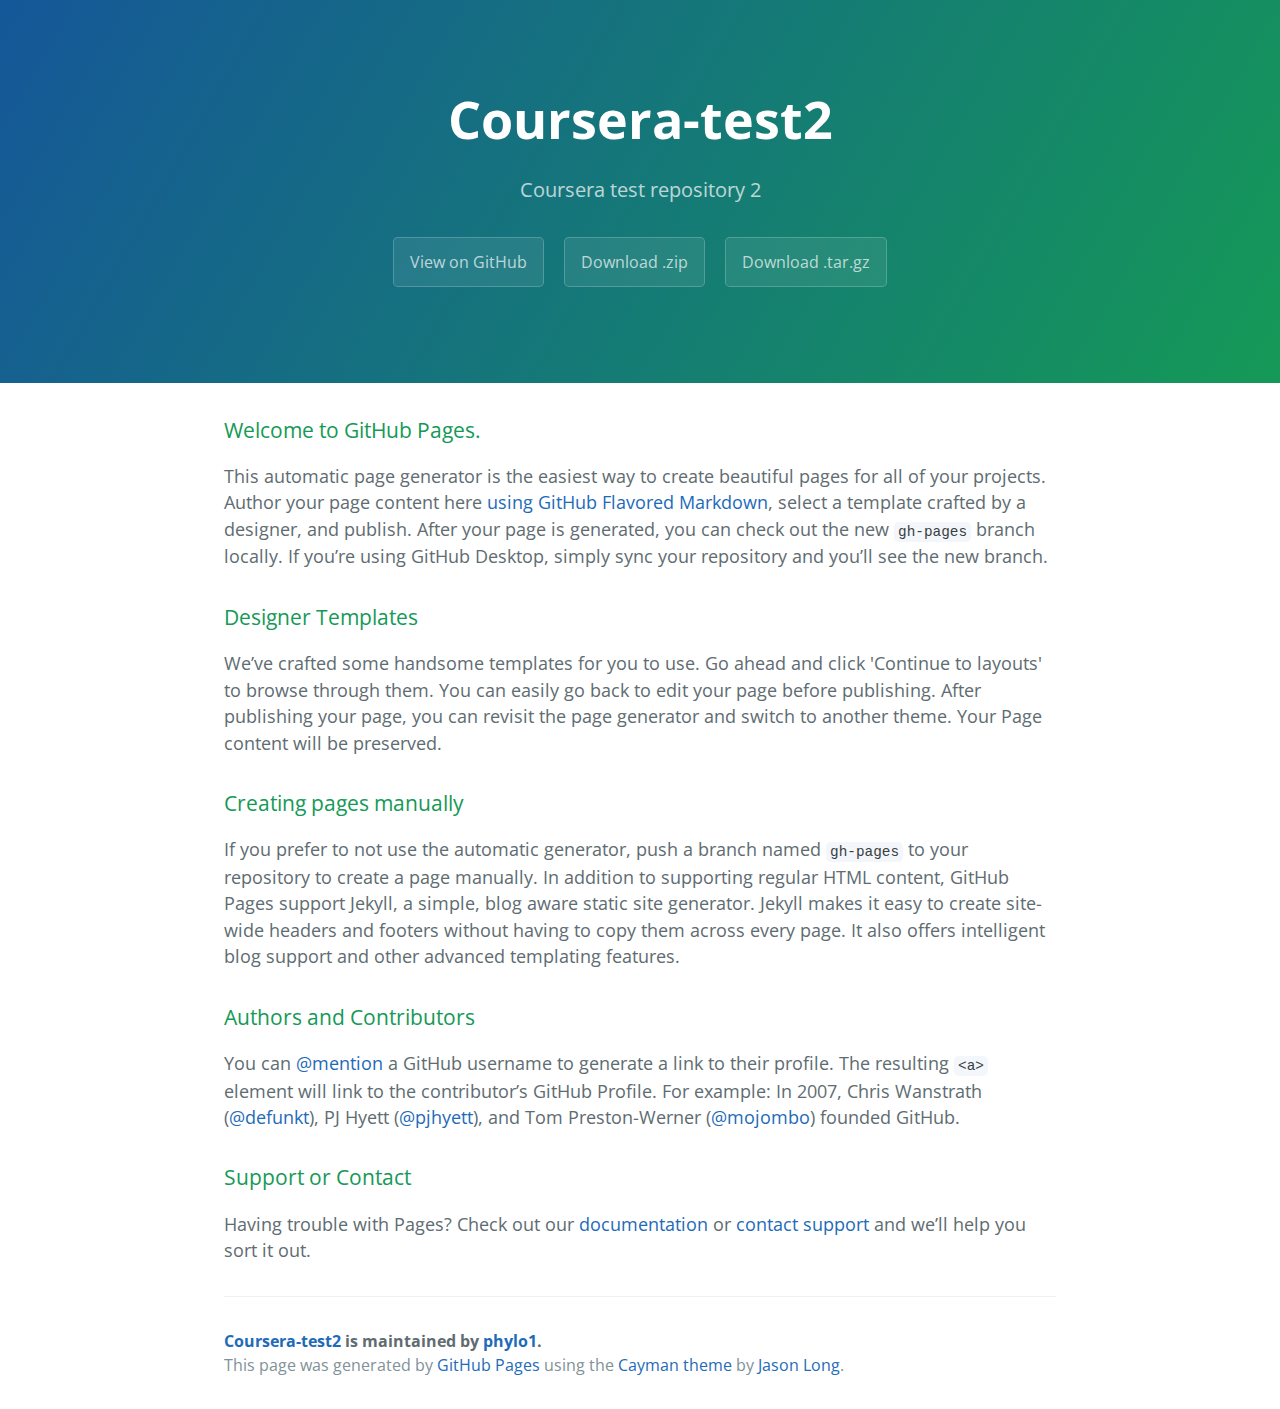
<file: index.html>
<!DOCTYPE html>
<html lang="en-us">
  <head>
    <meta charset="UTF-8">
    <title>Coursera-test2 by phylo1</title>
    <meta name="viewport" content="width=device-width, initial-scale=1">
    <link rel="stylesheet" type="text/css" href="stylesheets/normalize.css" media="screen">
    <link href='https://fonts.googleapis.com/css?family=Open+Sans:400,700' rel='stylesheet' type='text/css'>
    <link rel="stylesheet" type="text/css" href="stylesheets/stylesheet.css" media="screen">
    <link rel="stylesheet" type="text/css" href="stylesheets/github-light.css" media="screen">
  </head>
  <body>
    <section class="page-header">
      <h1 class="project-name">Coursera-test2</h1>
      <h2 class="project-tagline">Coursera test repository 2</h2>
      <a href="https://github.com/phylo1/coursera-test2" class="btn">View on GitHub</a>
      <a href="https://github.com/phylo1/coursera-test2/zipball/master" class="btn">Download .zip</a>
      <a href="https://github.com/phylo1/coursera-test2/tarball/master" class="btn">Download .tar.gz</a>
    </section>

    <section class="main-content">
      <h3>
<a id="welcome-to-github-pages" class="anchor" href="#welcome-to-github-pages" aria-hidden="true"><span aria-hidden="true" class="octicon octicon-link"></span></a>Welcome to GitHub Pages.</h3>

<p>This automatic page generator is the easiest way to create beautiful pages for all of your projects. Author your page content here <a href="https://guides.github.com/features/mastering-markdown/">using GitHub Flavored Markdown</a>, select a template crafted by a designer, and publish. After your page is generated, you can check out the new <code>gh-pages</code> branch locally. If you’re using GitHub Desktop, simply sync your repository and you’ll see the new branch.</p>

<h3>
<a id="designer-templates" class="anchor" href="#designer-templates" aria-hidden="true"><span aria-hidden="true" class="octicon octicon-link"></span></a>Designer Templates</h3>

<p>We’ve crafted some handsome templates for you to use. Go ahead and click 'Continue to layouts' to browse through them. You can easily go back to edit your page before publishing. After publishing your page, you can revisit the page generator and switch to another theme. Your Page content will be preserved.</p>

<h3>
<a id="creating-pages-manually" class="anchor" href="#creating-pages-manually" aria-hidden="true"><span aria-hidden="true" class="octicon octicon-link"></span></a>Creating pages manually</h3>

<p>If you prefer to not use the automatic generator, push a branch named <code>gh-pages</code> to your repository to create a page manually. In addition to supporting regular HTML content, GitHub Pages support Jekyll, a simple, blog aware static site generator. Jekyll makes it easy to create site-wide headers and footers without having to copy them across every page. It also offers intelligent blog support and other advanced templating features.</p>

<h3>
<a id="authors-and-contributors" class="anchor" href="#authors-and-contributors" aria-hidden="true"><span aria-hidden="true" class="octicon octicon-link"></span></a>Authors and Contributors</h3>

<p>You can <a href="https://help.github.com/articles/basic-writing-and-formatting-syntax/#mentioning-users-and-teams" class="user-mention">@mention</a> a GitHub username to generate a link to their profile. The resulting <code>&lt;a&gt;</code> element will link to the contributor’s GitHub Profile. For example: In 2007, Chris Wanstrath (<a href="https://github.com/defunkt" class="user-mention">@defunkt</a>), PJ Hyett (<a href="https://github.com/pjhyett" class="user-mention">@pjhyett</a>), and Tom Preston-Werner (<a href="https://github.com/mojombo" class="user-mention">@mojombo</a>) founded GitHub.</p>

<h3>
<a id="support-or-contact" class="anchor" href="#support-or-contact" aria-hidden="true"><span aria-hidden="true" class="octicon octicon-link"></span></a>Support or Contact</h3>

<p>Having trouble with Pages? Check out our <a href="https://help.github.com/pages">documentation</a> or <a href="https://github.com/contact">contact support</a> and we’ll help you sort it out.</p>

      <footer class="site-footer">
        <span class="site-footer-owner"><a href="https://github.com/phylo1/coursera-test2">Coursera-test2</a> is maintained by <a href="https://github.com/phylo1">phylo1</a>.</span>

        <span class="site-footer-credits">This page was generated by <a href="https://pages.github.com">GitHub Pages</a> using the <a href="https://github.com/jasonlong/cayman-theme">Cayman theme</a> by <a href="https://twitter.com/jasonlong">Jason Long</a>.</span>
      </footer>

    </section>

  
  </body>
</html>
</file>
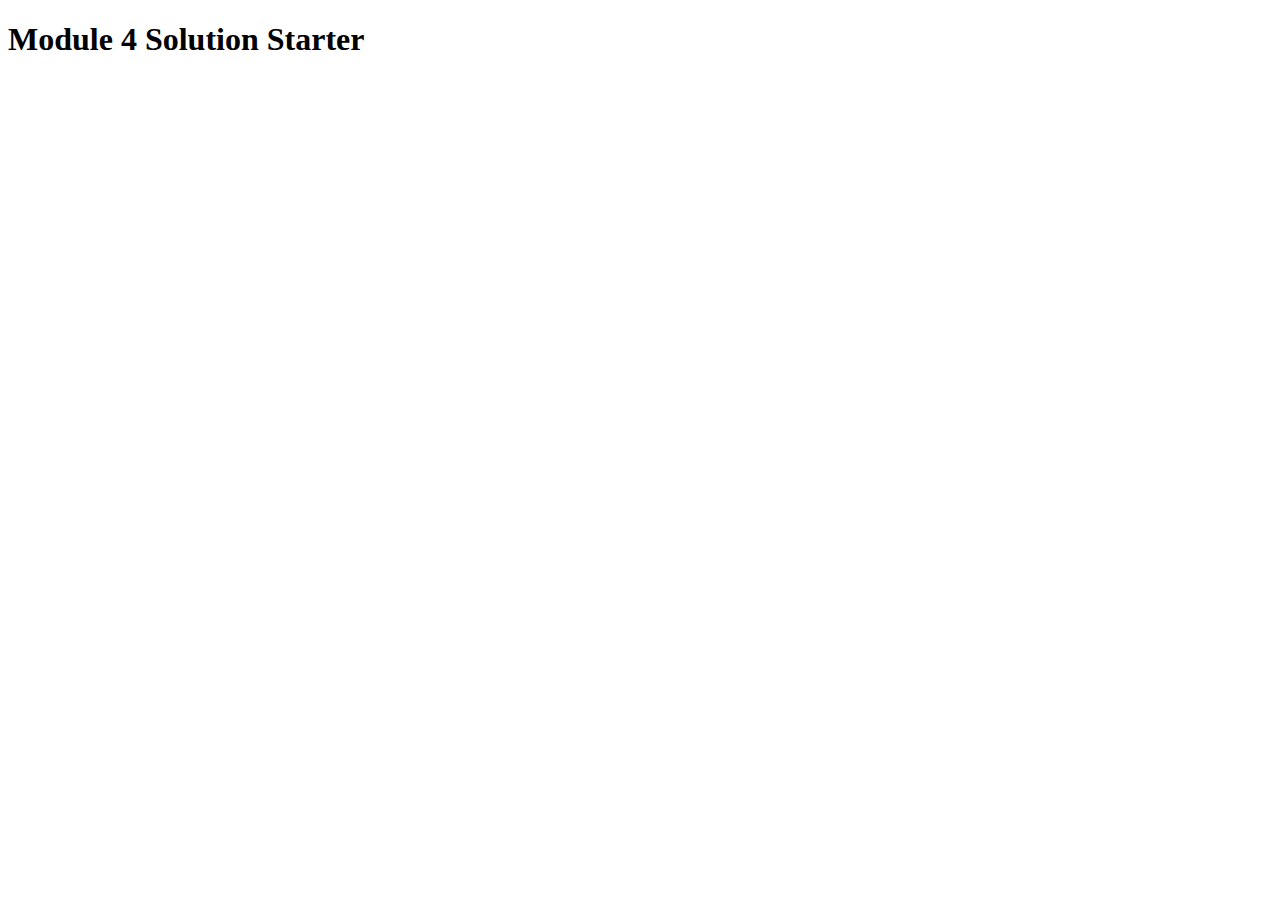
<file: easier/index.html>
<!DOCTYPE html>
<html>
<head>
  <meta charset="utf-8">
  <title>Module 4 Solution Starter</title>
  <script src="SpeakHello.js"></script>
  <script src="SpeakGoodBye.js"></script>
  <script src="script.js"></script>
</head>
<body>
  <h1>Module 4 Solution Starter</h1>
</body>
</html>
</file>
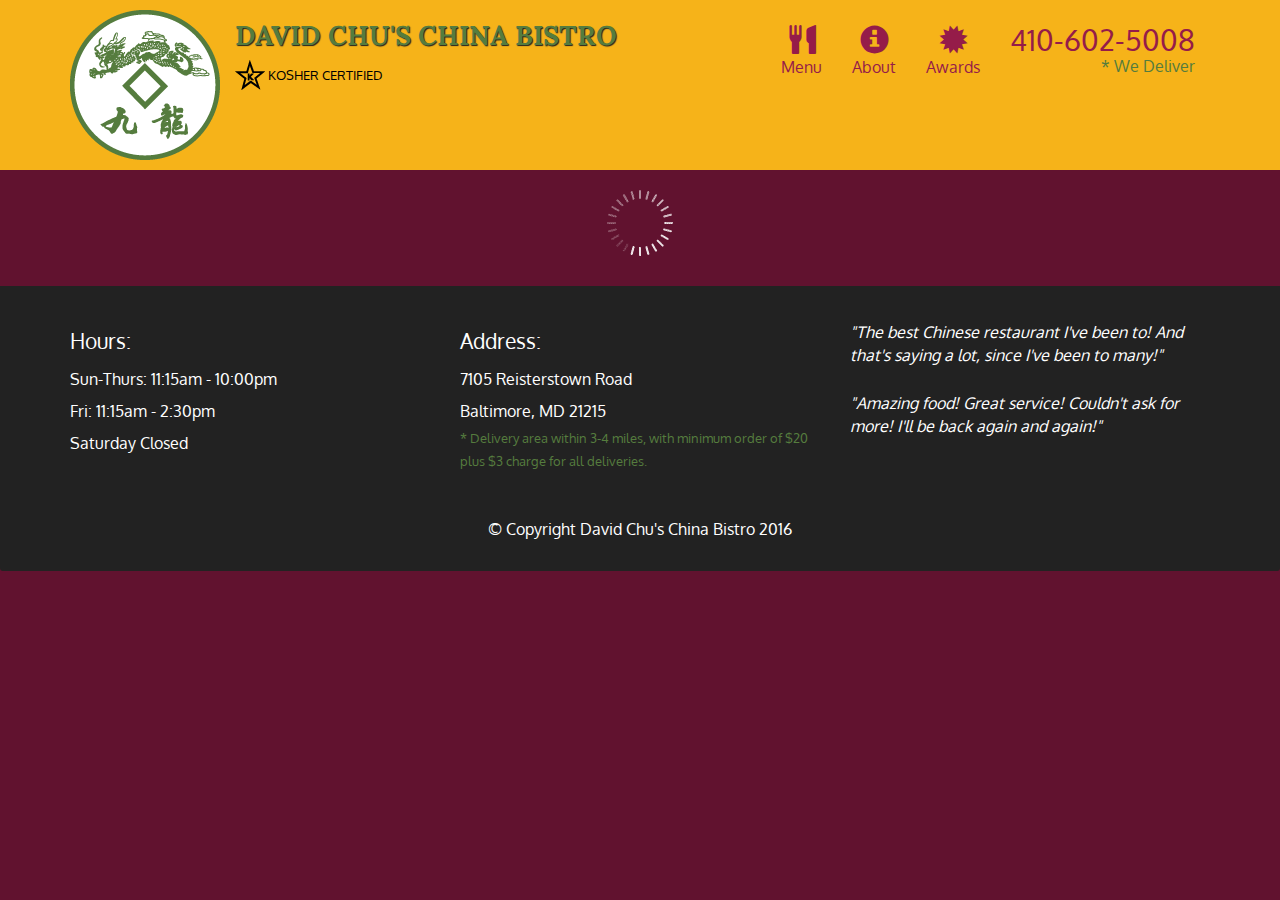
<file: module5/index.html>
<!doctype html>
<html lang="en">
  <head>
    <meta charset="utf-8">
    <meta http-equiv="X-UA-Compatible" content="IE=edge">
    <meta name="viewport" content="width=device-width, initial-scale=1">
    <title>David Chu's China Bistro</title>
    <link rel="stylesheet" href="css/bootstrap.min.css">
    <link rel="stylesheet" href="css/styles.css">
    <link href='https://fonts.googleapis.com/css?family=Oxygen:400,300,700' rel='stylesheet' type='text/css'>
    <link href='https://fonts.googleapis.com/css?family=Lora' rel='stylesheet' type='text/css'>
  </head>
<body>
  <header>
    <nav id="header-nav" class="navbar navbar-default">
      <div class="container">
        <div class="navbar-header">
          <a href="index.html" class="pull-left visible-md visible-lg">
            <div id="logo-img" alt="Logo image"></div>
          </a>

          <div class="navbar-brand">
            <a href="index.html"><h1>David Chu's China Bistro</h1></a>
            <p>
              <img src="images/star-k-logo.png" alt="Kosher certification">
              <span>Kosher Certified</span>
            </p>
          </div>

          <button id="navbarToggle" type="button" class="navbar-toggle collapsed" data-toggle="collapse" data-target="#collapsable-nav" aria-expanded="false">
            <span class="sr-only">Toggle navigation</span>
            <span class="icon-bar"></span>
            <span class="icon-bar"></span>
            <span class="icon-bar"></span>
          </button>
        </div>
        
        <div id="collapsable-nav" class="collapse navbar-collapse">
           <ul id="nav-list" class="nav navbar-nav navbar-right">
            <li id="navHomeButton" class="visible-xs active">
              <a href="index.html">
                <span class="glyphicon glyphicon-home"></span> Home</a>
            </li>
            <li id="navMenuButton">
              <a href="#" onclick="$dc.loadMenuCategories();">
                <span class="glyphicon glyphicon-cutlery"></span><br class="hidden-xs"> Menu</a>
            </li>
            <li>
              <a href="#">
                <span class="glyphicon glyphicon-info-sign"></span><br class="hidden-xs"> About</a>
            </li>
            <li>
              <a href="#">
                <span class="glyphicon glyphicon-certificate"></span><br class="hidden-xs"> Awards</a>
            </li>
            <li id="phone" class="hidden-xs">
              <a href="tel:410-602-5008">
                <span>410-602-5008</span></a><div>* We Deliver</div>
            </li>
          </ul><!-- #nav-list -->
        </div><!-- .collapse .navbar-collapse -->
      </div><!-- .container -->
    </nav><!-- #header-nav -->
  </header>

  <div id="call-btn" class="visible-xs">
    <a class="btn" href="tel:410-602-5008">
    <span class="glyphicon glyphicon-earphone"></span>
    410-602-5008
    </a>
  </div>
  <div id="xs-deliver" class="text-center visible-xs">* We Deliver</div>

  <div id="main-content" class="container"></div>

  <footer class="panel-footer">
    <div class="container">
      <div class="row">
        <section id="hours" class="col-sm-4">
          <span>Hours:</span><br>
          Sun-Thurs: 11:15am - 10:00pm<br>
          Fri: 11:15am - 2:30pm<br>
          Saturday Closed
          <hr class="visible-xs">
        </section>
        <section id="address" class="col-sm-4">
          <span>Address:</span><br>
          7105 Reisterstown Road<br>
          Baltimore, MD 21215
          <p>* Delivery area within 3-4 miles, with minimum order of $20 plus $3 charge for all deliveries.</p>
          <hr class="visible-xs">
        </section>
        <section id="testimonials" class="col-sm-4">
          <p>"The best Chinese restaurant I've been to! And that's saying a lot, since I've been to many!"</p>
          <p>"Amazing food! Great service! Couldn't ask for more! I'll be back again and again!"</p>
        </section>
      </div>
      <div class="text-center">&copy; Copyright David Chu's China Bistro 2016</div>
    </div>
  </footer>

  <!-- jQuery (Bootstrap JS plugins depend on it) -->
  <script src="js/jquery-2.1.4.min.js"></script>
  <script src="js/bootstrap.min.js"></script>
  <script src="js/ajax-utils.js"></script>
  <script src="js/script.js"></script>
</body>
</html>
</file>
<file: stylesheets/stylesheet.css>
* {
  box-sizing: border-box; }

body {
  padding: 0;
  margin: 0;
  font-family: "Open Sans", "Helvetica Neue", Helvetica, Arial, sans-serif;
  font-size: 16px;
  line-height: 1.5;
  color: #606c71; }

a {
  color: #1e6bb8;
  text-decoration: none; }
  a:hover {
    text-decoration: underline; }

.btn {
  display: inline-block;
  margin-bottom: 1rem;
  color: rgba(255, 255, 255, 0.7);
  background-color: rgba(255, 255, 255, 0.08);
  border-color: rgba(255, 255, 255, 0.2);
  border-style: solid;
  border-width: 1px;
  border-radius: 0.3rem;
  transition: color 0.2s, background-color 0.2s, border-color 0.2s; }
  .btn + .btn {
    margin-left: 1rem; }

.btn:hover {
  color: rgba(255, 255, 255, 0.8);
  text-decoration: none;
  background-color: rgba(255, 255, 255, 0.2);
  border-color: rgba(255, 255, 255, 0.3); }

@media screen and (min-width: 64em) {
  .btn {
    padding: 0.75rem 1rem; } }

@media screen and (min-width: 42em) and (max-width: 64em) {
  .btn {
    padding: 0.6rem 0.9rem;
    font-size: 0.9rem; } }

@media screen and (max-width: 42em) {
  .btn {
    display: block;
    width: 100%;
    padding: 0.75rem;
    font-size: 0.9rem; }
    .btn + .btn {
      margin-top: 1rem;
      margin-left: 0; } }

.page-header {
  color: #fff;
  text-align: center;
  background-color: #159957;
  background-image: linear-gradient(120deg, #155799, #159957); }

@media screen and (min-width: 64em) {
  .page-header {
    padding: 5rem 6rem; } }

@media screen and (min-width: 42em) and (max-width: 64em) {
  .page-header {
    padding: 3rem 4rem; } }

@media screen and (max-width: 42em) {
  .page-header {
    padding: 2rem 1rem; } }

.project-name {
  margin-top: 0;
  margin-bottom: 0.1rem; }

@media screen and (min-width: 64em) {
  .project-name {
    font-size: 3.25rem; } }

@media screen and (min-width: 42em) and (max-width: 64em) {
  .project-name {
    font-size: 2.25rem; } }

@media screen and (max-width: 42em) {
  .project-name {
    font-size: 1.75rem; } }

.project-tagline {
  margin-bottom: 2rem;
  font-weight: normal;
  opacity: 0.7; }

@media screen and (min-width: 64em) {
  .project-tagline {
    font-size: 1.25rem; } }

@media screen and (min-width: 42em) and (max-width: 64em) {
  .project-tagline {
    font-size: 1.15rem; } }

@media screen and (max-width: 42em) {
  .project-tagline {
    font-size: 1rem; } }

.main-content :first-child {
  margin-top: 0; }
.main-content img {
  max-width: 100%; }
.main-content h1, .main-content h2, .main-content h3, .main-content h4, .main-content h5, .main-content h6 {
  margin-top: 2rem;
  margin-bottom: 1rem;
  font-weight: normal;
  color: #159957; }
.main-content p {
  margin-bottom: 1em; }
.main-content code {
  padding: 2px 4px;
  font-family: Consolas, "Liberation Mono", Menlo, Courier, monospace;
  font-size: 0.9rem;
  color: #383e41;
  background-color: #f3f6fa;
  border-radius: 0.3rem; }
.main-content pre {
  padding: 0.8rem;
  margin-top: 0;
  margin-bottom: 1rem;
  font: 1rem Consolas, "Liberation Mono", Menlo, Courier, monospace;
  color: #567482;
  word-wrap: normal;
  background-color: #f3f6fa;
  border: solid 1px #dce6f0;
  border-radius: 0.3rem; }
  .main-content pre > code {
    padding: 0;
    margin: 0;
    font-size: 0.9rem;
    color: #567482;
    word-break: normal;
    white-space: pre;
    background: transparent;
    border: 0; }
.main-content .highlight {
  margin-bottom: 1rem; }
  .main-content .highlight pre {
    margin-bottom: 0;
    word-break: normal; }
.main-content .highlight pre, .main-content pre {
  padding: 0.8rem;
  overflow: auto;
  font-size: 0.9rem;
  line-height: 1.45;
  border-radius: 0.3rem; }
.main-content pre code, .main-content pre tt {
  display: inline;
  max-width: initial;
  padding: 0;
  margin: 0;
  overflow: initial;
  line-height: inherit;
  word-wrap: normal;
  background-color: transparent;
  border: 0; }
  .main-content pre code:before, .main-content pre code:after, .main-content pre tt:before, .main-content pre tt:after {
    content: normal; }
.main-content ul, .main-content ol {
  margin-top: 0; }
.main-content blockquote {
  padding: 0 1rem;
  margin-left: 0;
  color: #819198;
  border-left: 0.3rem solid #dce6f0; }
  .main-content blockquote > :first-child {
    margin-top: 0; }
  .main-content blockquote > :last-child {
    margin-bottom: 0; }
.main-content table {
  display: block;
  width: 100%;
  overflow: auto;
  word-break: normal;
  word-break: keep-all; }
  .main-content table th {
    font-weight: bold; }
  .main-content table th, .main-content table td {
    padding: 0.5rem 1rem;
    border: 1px solid #e9ebec; }
.main-content dl {
  padding: 0; }
  .main-content dl dt {
    padding: 0;
    margin-top: 1rem;
    font-size: 1rem;
    font-weight: bold; }
  .main-content dl dd {
    padding: 0;
    margin-bottom: 1rem; }
.main-content hr {
  height: 2px;
  padding: 0;
  margin: 1rem 0;
  background-color: #eff0f1;
  border: 0; }

@media screen and (min-width: 64em) {
  .main-content {
    max-width: 64rem;
    padding: 2rem 6rem;
    margin: 0 auto;
    font-size: 1.1rem; } }

@media screen and (min-width: 42em) and (max-width: 64em) {
  .main-content {
    padding: 2rem 4rem;
    font-size: 1.1rem; } }

@media screen and (max-width: 42em) {
  .main-content {
    padding: 2rem 1rem;
    font-size: 1rem; } }

.site-footer {
  padding-top: 2rem;
  margin-top: 2rem;
  border-top: solid 1px #eff0f1; }

.site-footer-owner {
  display: block;
  font-weight: bold; }

.site-footer-credits {
  color: #819198; }

@media screen and (min-width: 64em) {
  .site-footer {
    font-size: 1rem; } }

@media screen and (min-width: 42em) and (max-width: 64em) {
  .site-footer {
    font-size: 1rem; } }

@media screen and (max-width: 42em) {
  .site-footer {
    font-size: 0.9rem; } }
</file>
<file: stylesheets/github-light.css>
/*
The MIT License (MIT)

Copyright (c) 2016 GitHub, Inc.

Permission is hereby granted, free of charge, to any person obtaining a copy
of this software and associated documentation files (the "Software"), to deal
in the Software without restriction, including without limitation the rights
to use, copy, modify, merge, publish, distribute, sublicense, and/or sell
copies of the Software, and to permit persons to whom the Software is
furnished to do so, subject to the following conditions:

The above copyright notice and this permission notice shall be included in all
copies or substantial portions of the Software.

THE SOFTWARE IS PROVIDED "AS IS", WITHOUT WARRANTY OF ANY KIND, EXPRESS OR
IMPLIED, INCLUDING BUT NOT LIMITED TO THE WARRANTIES OF MERCHANTABILITY,
FITNESS FOR A PARTICULAR PURPOSE AND NONINFRINGEMENT. IN NO EVENT SHALL THE
AUTHORS OR COPYRIGHT HOLDERS BE LIABLE FOR ANY CLAIM, DAMAGES OR OTHER
LIABILITY, WHETHER IN AN ACTION OF CONTRACT, TORT OR OTHERWISE, ARISING FROM,
OUT OF OR IN CONNECTION WITH THE SOFTWARE OR THE USE OR OTHER DEALINGS IN THE
SOFTWARE.

*/

.pl-c /* comment */ {
  color: #969896;
}

.pl-c1 /* constant, variable.other.constant, support, meta.property-name, support.constant, support.variable, meta.module-reference, markup.raw, meta.diff.header */,
.pl-s .pl-v /* string variable */ {
  color: #0086b3;
}

.pl-e /* entity */,
.pl-en /* entity.name */ {
  color: #795da3;
}

.pl-smi /* variable.parameter.function, storage.modifier.package, storage.modifier.import, storage.type.java, variable.other */,
.pl-s .pl-s1 /* string source */ {
  color: #333;
}

.pl-ent /* entity.name.tag */ {
  color: #63a35c;
}

.pl-k /* keyword, storage, storage.type */ {
  color: #a71d5d;
}

.pl-s /* string */,
.pl-pds /* punctuation.definition.string, string.regexp.character-class */,
.pl-s .pl-pse .pl-s1 /* string punctuation.section.embedded source */,
.pl-sr /* string.regexp */,
.pl-sr .pl-cce /* string.regexp constant.character.escape */,
.pl-sr .pl-sre /* string.regexp source.ruby.embedded */,
.pl-sr .pl-sra /* string.regexp string.regexp.arbitrary-repitition */ {
  color: #183691;
}

.pl-v /* variable */ {
  color: #ed6a43;
}

.pl-id /* invalid.deprecated */ {
  color: #b52a1d;
}

.pl-ii /* invalid.illegal */ {
  color: #f8f8f8;
  background-color: #b52a1d;
}

.pl-sr .pl-cce /* string.regexp constant.character.escape */ {
  font-weight: bold;
  color: #63a35c;
}

.pl-ml /* markup.list */ {
  color: #693a17;
}

.pl-mh /* markup.heading */,
.pl-mh .pl-en /* markup.heading entity.name */,
.pl-ms /* meta.separator */ {
  font-weight: bold;
  color: #1d3e81;
}

.pl-mq /* markup.quote */ {
  color: #008080;
}

.pl-mi /* markup.italic */ {
  font-style: italic;
  color: #333;
}

.pl-mb /* markup.bold */ {
  font-weight: bold;
  color: #333;
}

.pl-md /* markup.deleted, meta.diff.header.from-file */ {
  color: #bd2c00;
  background-color: #ffecec;
}

.pl-mi1 /* markup.inserted, meta.diff.header.to-file */ {
  color: #55a532;
  background-color: #eaffea;
}

.pl-mdr /* meta.diff.range */ {
  font-weight: bold;
  color: #795da3;
}

.pl-mo /* meta.output */ {
  color: #1d3e81;
}
</file>
<file: module5/css/styles.css>
body {
  font-size: 16px;
  color: #fff;
  background-color: #61122f;
  font-family: 'Oxygen', sans-serif;
}

/** HEADER **/
#header-nav {
  background-color: #f6b319;
  border-radius: 0;
  border: 0;
}

#logo-img {
  background: url('../images/restaurant-logo_large.png') no-repeat;
  width: 150px;
  height: 150px;
  margin: 10px 15px 10px 0;
}

.navbar-brand {
  padding-top: 25px;
}
.navbar-brand h1 { /* Restaurant name */
  font-family: 'Lora', serif;
  color: #557c3e;
  font-size: 1.5em;
  text-transform: uppercase;
  font-weight: bold;
  text-shadow: 1px 1px 1px #222;
  margin-top: 0;
  margin-bottom: 0;
  line-height: .75;
}
.navbar-brand a:hover, .navbar-brand a:focus {
  text-decoration: none;
}
.navbar-brand p { /* Kosher cert */
  color: #000;
  text-transform: uppercase;
  font-size: .7em;
  margin-top: 15px;
}
.navbar-brand p span { /* Star-K */
  vertical-align: middle;
}

#nav-list {
  margin-top: 10px;
}
#nav-list a {
  color: #951C49;
  text-align: center;
}
#nav-list a:hover {
  background: #E7E7E7;
}
#nav-list a span {
  font-size: 1.8em;
}

#phone {
  margin-top: 5px;
}
#phone a { /* Phone number */
  text-align: right;
  padding-bottom: 0;
}
#phone div { /* We Deliver */
  color: #557c3e;
  text-align: right;
  padding-right: 15px;
}

.navbar-header button.navbar-toggle, .navbar-header .icon-bar {
  border: 1px solid #61122f;
}
.navbar-header button.navbar-toggle {
  clear: both;
  margin-top: -30px;
}
/* END HEADER */

/* FOOTER */
.panel-footer {
  margin-top: 30px;
  padding-top: 35px;
  padding-bottom: 30px;
  background-color: #222;
  border-top: 0;
}
.panel-footer div.row {
  margin-bottom: 35px;
}
#hours, #address {
  line-height: 2;
}
#hours > span, #address > span {
  font-size: 1.3em;
}
#address p {
  color: #557c3e;
  font-size: .8em;
  line-height: 1.8;
}
#testimonials {
  font-style: italic;
}
#testimonials p:nth-child(2) {
  margin-top: 25px;
}
/* END FOOTER */



/* HOME PAGE */
.container .jumbotron {
  box-shadow: 0 0 50px #3F0C1F;
  border: 2px solid #3F0C1F;
}

#menu-tile, #specials-tile, #map-tile {
  height: 250px;
  width: 100%;
  margin-bottom: 15px;
  position: relative;
  border: 2px solid #3F0C1F;
  overflow: hidden;
}
#menu-tile:hover, #specials-tile:hover, #map-tile:hover {
  box-shadow: 0 1px 5px 1px #cccccc;
}
#menu-tile {
  background: url('../images/menu-tile.jpg') no-repeat;
  background-position: center;
}
#specials-tile {
  background: url('../images/specials-tile.jpg') no-repeat;
  background-position: center;
}
#menu-tile span, #specials-tile span, #map-tile span {
  position: absolute;
  bottom: 0;
  right: 0;
  width: 100%;
  text-align: center;
  font-size: 1.6em;
  text-transform: uppercase;
  background-color: #000;
  color: #fff;
  opacity: .8;
}
/* END HOME PAGE */

/* MENU CATEGORIES PAGE */
.category-tile { 
  position: relative;
  border: 2px solid #3F0C1F;
  overflow: hidden;
  width: 200px;
  height: 200px;
  margin: 0 auto 15px;
}
.category-tile span {
  position: absolute;
  bottom: 0;
  right: 0;
  width: 100%;
  text-align: center;
  font-size: 1.2em;
  text-transform: uppercase;
  background-color: #000;
  color: #fff;
  opacity: .8;
}
.category-tile:hover {
  box-shadow: 0 1px 5px 1px #cccccc;
}

#menu-categories-title + div {
  margin-bottom: 50px;
}
/* END MENU CATEGORIES PAGE */

/* SINGLE CATEGORY PAGE */
.menu-item-tile {
  margin-bottom: 25px;
}
.menu-item-tile hr {
  width: 80%;
}
.menu-item-tile .menu-item-price {
  font-size: 1.1em;
  text-align: right;
  margin-top: -15px;
  margin-right: -15px;
}
.menu-item-tile .menu-item-price span {
  font-size: .6em;
}
.menu-item-photo {
  position: relative;
  border: 2px solid #3F0C1F; 
  overflow: hidden;
  padding: 0;
  margin-right: -15px;
  margin-left: auto;
  margin-bottom: 20px;
  max-width: 250px;
}
.menu-item-photo div {
  position: absolute;
  bottom: 0;
  right: 0;
  width: 80px;
  background-color: #557c3e;
  text-align: center;
}
.menu-item-description {
  padding-right: 30px;
}
h3.menu-item-title {
  margin: 0 0 10px;
}
.menu-item-details {
  font-size: .9em;
  font-style: italic;
}
/* END SINGLE CATEGORY PAGE */


/********** Large devices only **********/
@media (min-width: 1200px) {
  .container .jumbotron {
    background: url('../images/jumbotron_1200.jpg') no-repeat;
    height: 675px;
  }
}

/********** Medium devices only **********/
@media (min-width: 992px) and (max-width: 1199px) {
  /* Header */
  #logo-img {
    background: url('../images/restaurant-logo_medium.png') no-repeat;
    width: 100px;
    height: 100px;
    margin: 5px 5px 5px 0;
  }
  /* End Header */

  /* Home Page */
  .container .jumbotron {
    background: url('../images/jumbotron_992.jpg') no-repeat;
    height: 558px;
  }
  /* End Home Page */
}

/********** Small devices only **********/
@media (min-width: 768px) and (max-width: 991px) {
  /* Home Page */
  .container .jumbotron {
    background: url('../images/jumbotron_768.jpg') no-repeat;
    height: 432px;
  }
  /* End Home Page */
}

/********** Extra small devices only **********/
@media (max-width: 767px) {
  /* Header */
  .navbar-brand {
    padding-top: 10px;
    height: 80px;
  }
  .navbar-brand h1 { /* Restaurant name */
    padding-top: 10px;
    font-size: 5vw; /* 1vw = 1% of viewport width */
  }
  .navbar-brand p { /* Kosher cert */
    font-size: .6em;
    margin-top: 12px;
  }
  .navbar-brand p img { /* Star-K */
    height: 20px;
  }

  #collapsable-nav a { /* Collapsed nav menu text */
    font-size: 1.2em;
  }
  #collapsable-nav a span { /* Collapsed nav menu glyph */
    font-size: 1em;
    margin-right: 5px;
  }

  #call-btn > a {
    font-size: 1.5em;
    display: block;
    margin: 0 20px;
    padding: 10px;
    border: 2px solid #fff;
    background-color: #f6b319;
    color: #951c49;
  }
  #xs-deliver {
    margin-top: 5px;
    font-size: .7em;
    letter-spacing: .1em;
    text-transform: uppercase;
  }
  /* End Header */

  /* Footer */
  .panel-footer section {
    margin-bottom: 30px;
    text-align: center;
  }
  .panel-footer section:nth-child(3) {
    margin-bottom: 0; /* margin already exists on the whole row */
  }
  .panel-footer section hr {
    width: 50%;
  }
  /* End Footer */

  /* Home Page */
  .container .jumbotron {
    margin-top: 30px;
    padding: 0;
  }
  #menu-tile, #specials-tile {
    width: 360px;
    margin: 0 auto 15px;
  }

  .menu-item-photo {
    margin-right: auto;
  }
  .menu-item-tile .menu-item-price {
    text-align: center;
  }
  .menu-item-description {
    text-align: center;;
  }
}


/********** Super extra small devices Only :-) (e.g., iPhone 4) **********/
@media (max-width: 479px) {
  /* Header */
  .navbar-brand h1 { /* Restaurant name */
    padding-top: 5px;
    font-size: 6vw;
  }
  /* End Header */
  
  /* Home page */
  #menu-tile, #specials-tile {
    width: 280px;
    margin: 0 auto 15px;
  }

  .col-xxs-12 {
    position: relative;
    min-height: 1px;
    padding-right: 15px;
    padding-left: 15px;
    float: left;
    width: 100%;
  }
}
</file>
